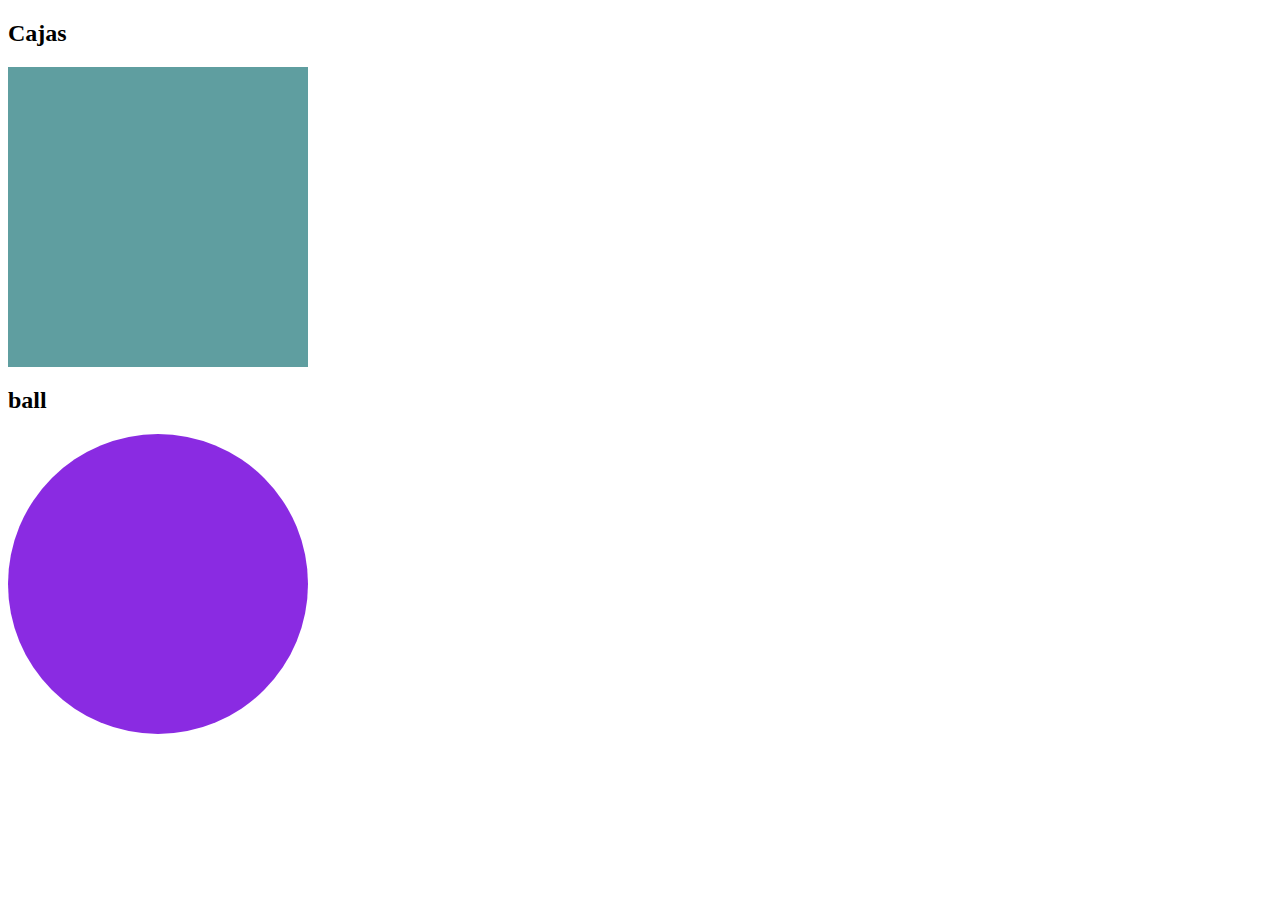
<file: semana3/dia6/index.html>
<!DOCTYPE html>
<html lang="es">
<head>
    <meta charset="UTF-8">
    <meta name="viewport" content="width=device-width, initial-scale=1.0">
    <link rel="stylesheet" href="./styles.css">
    <title>A nimaciones 2</title>
</head>
<body>
    
<section>
    <h2>Cajas</h2>
    <div class="box-1"></div>
    <h2>ball</h2>
    <div class="ball"></div>
</section>

</body>
</html>
</file>
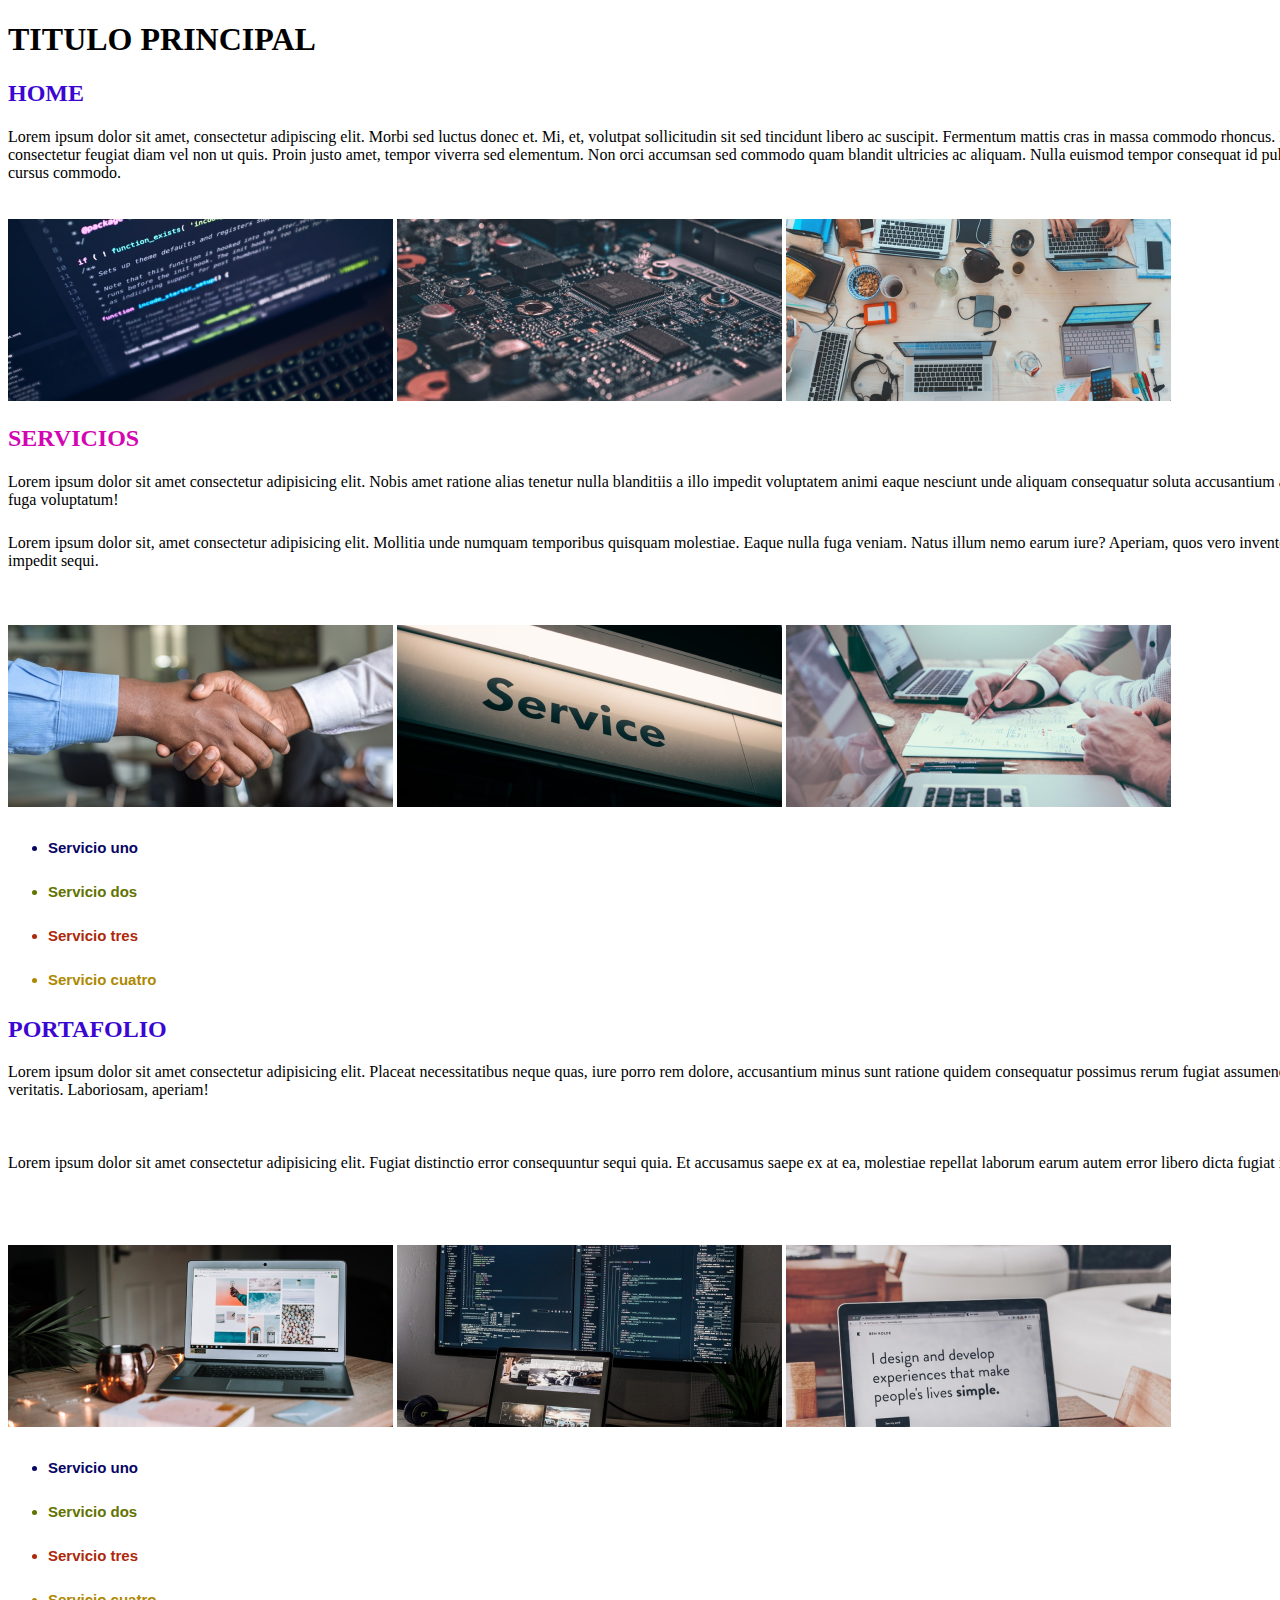
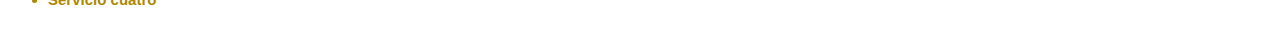
<file: semana3/dia6/Figma1/index.html>
<!DOCTYPE html>
<html lang="es">
  <head>
    <meta charset="UTF-8" />
    <meta name="viewport" content="width=device-width, initial-scale=1.0" />
    <link rel="stylesheet" href="./styles.css" />
    <title>Figma 1</title>
  </head>
  <body>
    <h1>TITULO PRINCIPAL</h1>
    <h2>HOME</h2>
    <p>
      Lorem ipsum dolor sit amet, consectetur adipiscing elit. Morbi sed luctus
      donec et. Mi, et, volutpat sollicitudin sit sed tincidunt libero ac
      suscipit. Fermentum mattis cras in massa commodo rhoncus. Metus felis
      consectetur feugiat diam vel non ut quis. Proin justo amet, tempor viverra
      sed elementum. Non orci accumsan sed commodo quam blandit ultricies ac
      aliquam. Nulla euismod tempor consequat id pulvinar in cursus commodo.
    </p>
    <div>
      <img class="img-1" src="./Rectangle 2.png" alt="" />
      <img class="img-2" src="./Rectangle 3.png" alt="" />
      <img class="img-3" src="./Rectangle 4.png" alt="" />
    </div>
    <section>
      <h2 class="h-2">SERVICIOS</h2>
      <p class="section-p">
        Lorem ipsum dolor sit amet consectetur adipisicing elit. Nobis amet
        ratione alias tenetur nulla blanditiis a illo impedit voluptatem animi
        eaque nesciunt unde aliquam consequatur soluta accusantium assumenda,
        fuga voluptatum!
      </p>
      <p>
        Lorem ipsum dolor sit, amet consectetur adipisicing elit. Mollitia unde
        numquam temporibus quisquam molestiae. Eaque nulla fuga veniam. Natus
        illum nemo earum iure? Aperiam, quos vero inventore atque impedit sequi.
      </p>
      <div>
        <img class="div-img1" src="./Rectangle 5.png" alt="" />
        <img class="div-img2" src="./Rectangle 6.png" alt="" />
        <img class="div-img3" src="./Rectangle 7.png" alt="" />
      </div>
    </section>

    <div class="container">
      <ul>
        <li class="li1">Servicio uno</li>
        <li class="li2">Servicio dos</li>
        <li class="li3">Servicio tres</li>
        <li class="li4">Servicio cuatro</li>
      </ul>
    </div>
    <section>
      <h2 class=" porta">PORTAFOLIO</h2>
      <p>
        Lorem ipsum dolor sit amet consectetur adipisicing elit. Placeat
        necessitatibus neque quas, iure porro rem dolore, accusantium minus sunt
        ratione quidem consequatur possimus rerum fugiat assumenda quam
        veritatis. Laboriosam, aperiam!
      </p>
      <p>
        Lorem ipsum dolor sit amet consectetur adipisicing elit. Fugiat
        distinctio error consequuntur sequi quia. Et accusamus saepe ex at ea,
        molestiae repellat laborum earum autem error libero dicta fugiat id.
      </p>

      <div>
        <img src="./Rectangle 8.png" alt="">
        <img src="./Rectangle 9.png" alt="">
        <img src="./Rectangle 10.png" alt="">
      </div>
    </section>

    <div class="div-final">
        <ul>
            <li class="li-1">Servicio uno</li>
            <li class="li-2">Servicio dos</li>
            <li class="li-3">Servicio tres</li>
            <li class="li-4">Servicio cuatro</li>
          </ul>
    </div>
  </body>
</html>
</file>
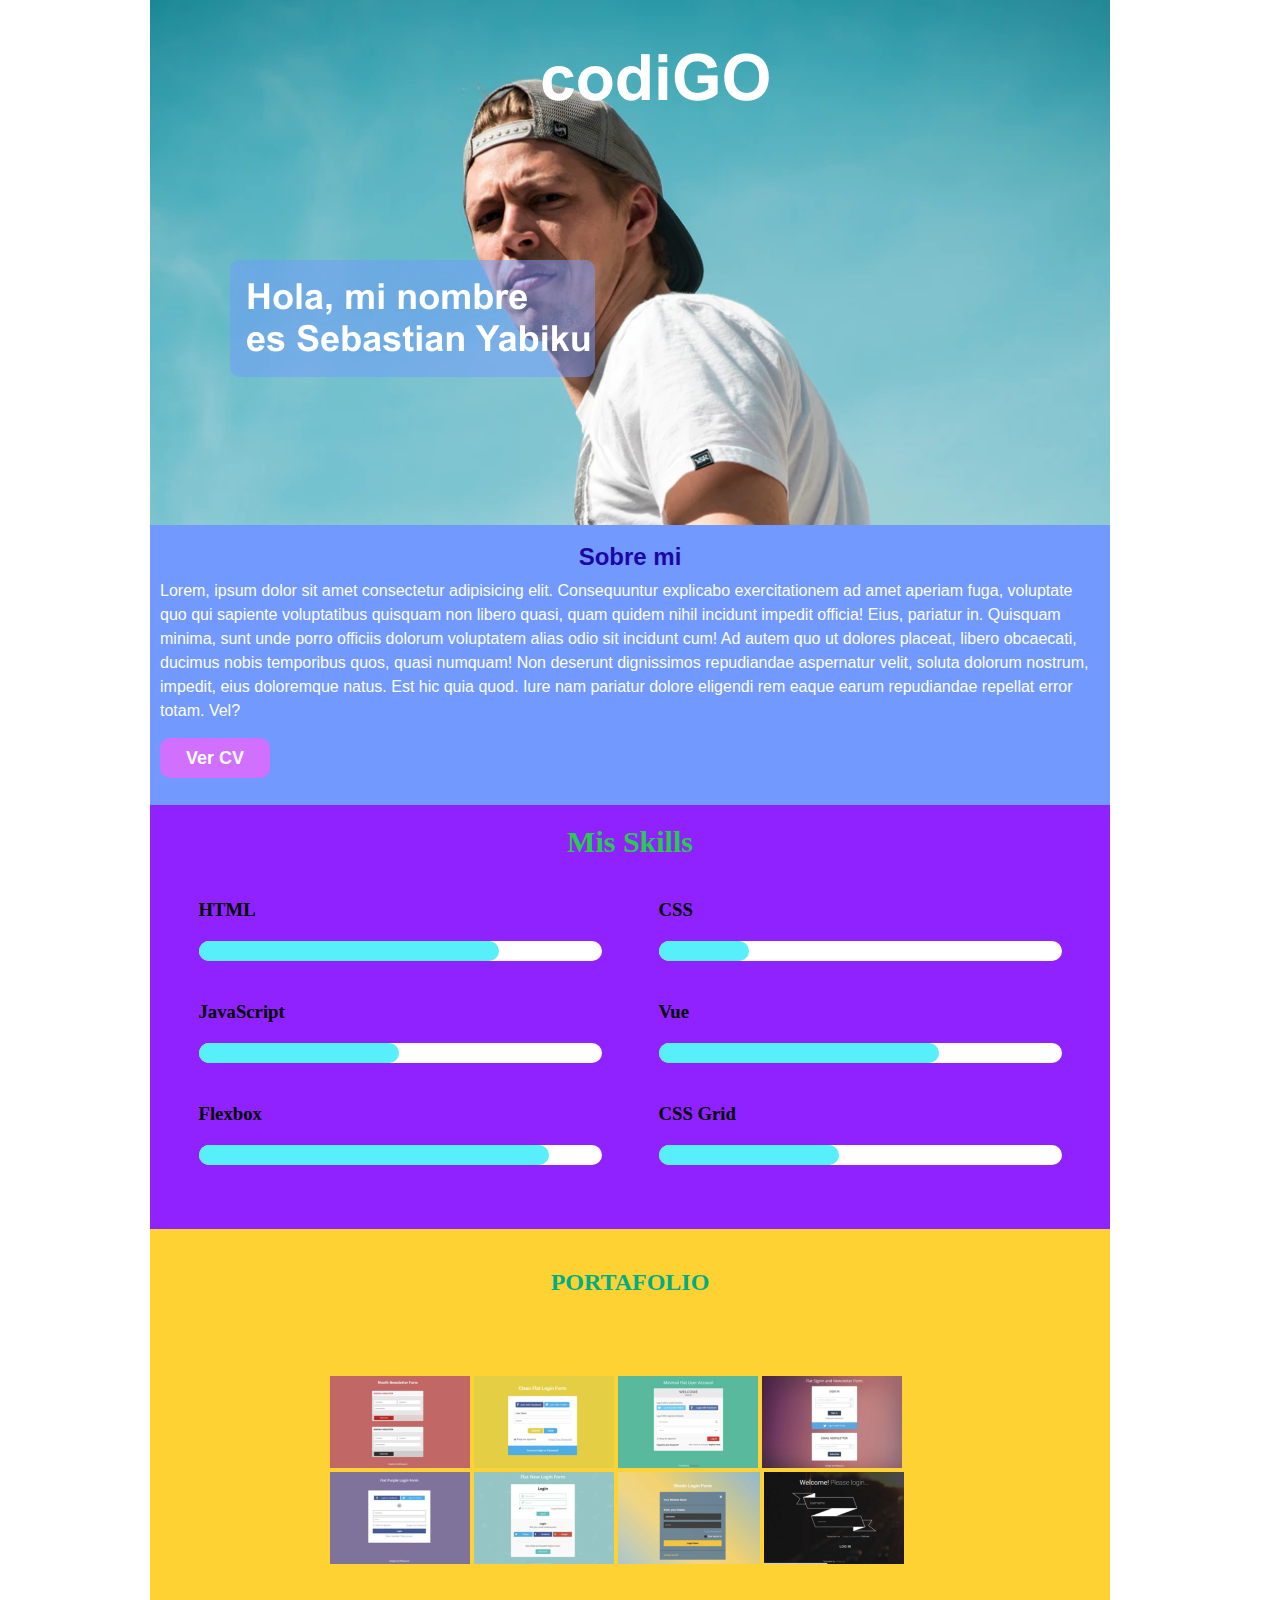
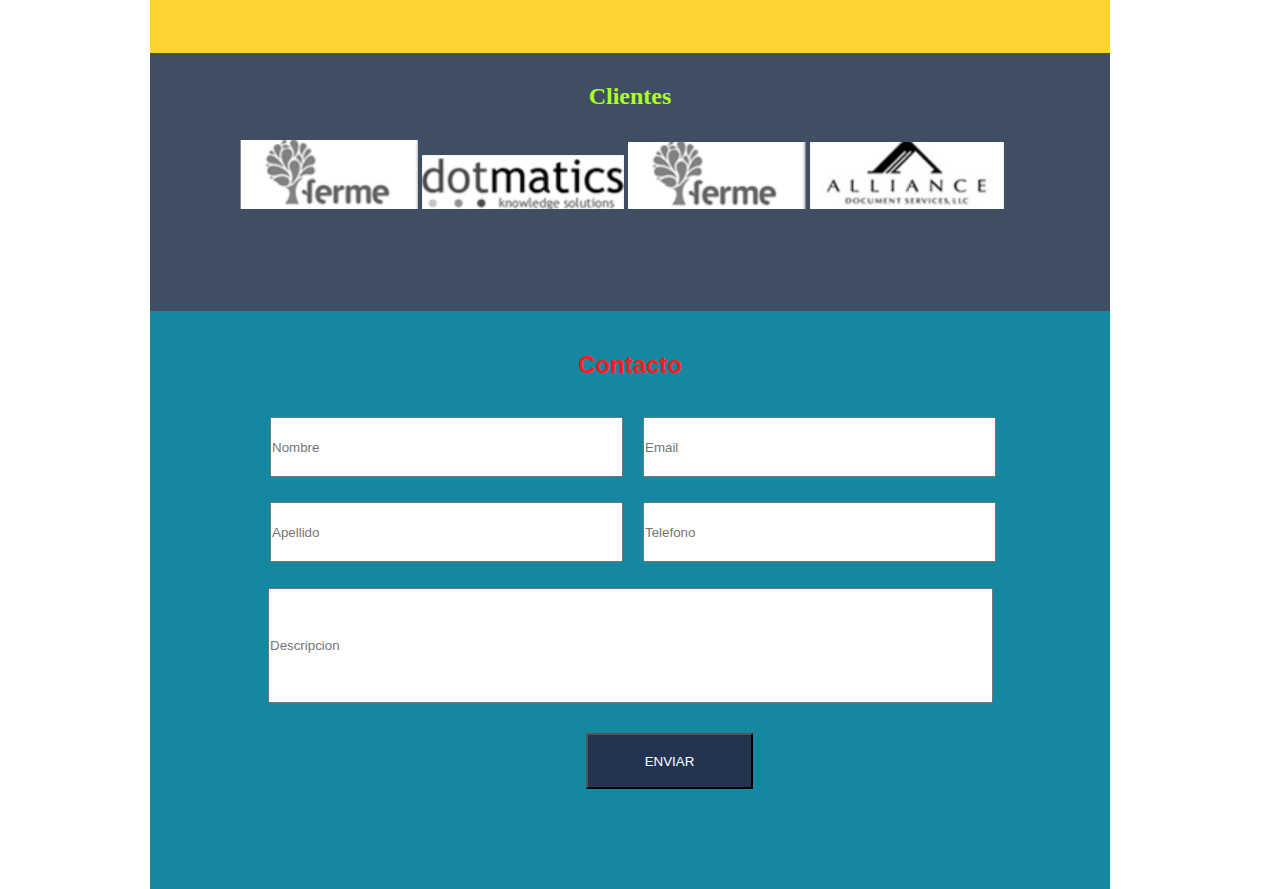
<file: semana3/dia6/figma2/index.html>
<!DOCTYPE html>
<html lang="es">
  <head>
    <meta charset="UTF-8" />
    <meta name="viewport" content="width=device-width, initial-scale=1.0" />
    <link rel="stylesheet" href="./styles.css" />
    <title>Figma 2</title>
  </head>

  <body>
    <section class="container-general">

      <div class="div-1">
        <img class="img-1" src="./img/Mask Group.png" alt="" />
        <img class="img-codigo" src="./img/codiGO.png" alt="" />
        <img class="img-name" src="./img/BANNER.png" alt="" />
      </div>

      <div class="div2-text">
        <h2 class="h2-1">Sobre mi</h2>
        <p>
          Lorem, ipsum dolor sit amet consectetur adipisicing elit. Consequuntur
          explicabo exercitationem ad amet aperiam fuga, voluptate quo qui
          sapiente voluptatibus quisquam non libero quasi, quam quidem nihil
          incidunt impedit officia! Eius, pariatur in. Quisquam minima, sunt
          unde porro officiis dolorum voluptatem alias odio sit incidunt cum! Ad
          autem quo ut dolores placeat, libero obcaecati, ducimus nobis
          temporibus quos, quasi numquam! Non deserunt dignissimos repudiandae
          aspernatur velit, soluta dolorum nostrum, impedit, eius doloremque
          natus. Est hic quia quod. Iure nam pariatur dolore eligendi rem eaque
          earum repudiandae repellat error totam. Vel?
        </p>
        <button>Ver CV</button>
      </div>

       <section class="section-container">
         <h2>Mis Skills</h2>

         <div class="container-lenguajes">

          <div class="container-left">
            <div class="card">
              <h3>HTML</h3>
              <div class="barra1">
                <div></div>
              </div>
            </div>

            <div class="card">
              <h3>JavaScript</h3>
              <div class="barra1">
                <div class="interno1"></div>
              </div>
            </div>

            <div class="card">
              <h3>Flexbox</h3>
              <div class="barra1">
                <div class="interno2"></div>
              </div>
            </div>
          </div>

          <div class="container-right">
            <div class="card">
              <h3>CSS</h3>
              <div class="barra1">
                <div class="interno4"></div>
              </div>
            </div>

            <div class="card">
              <h3>Vue</h3>
              <div class="barra1">
                <div class="interno5"></div>
              </div>
            </div>

            <div class="card">
              <h3>CSS Grid</h3>
              <div class="barra1">
                <div class="interno6"></div>
              </div>
            </div>

          </div>
         </div>
       </section>
      </div>

      <section class="section-portafolio">
        <h2>PORTAFOLIO</h2> 
        <div class="container-img">
          <img src="./img/logos/image (1).png" alt="">
          <img src="./img/logos/image (2).png" alt="">
          <img src="./img/logos/image (3).png" alt="">
          <img src="./img/logos/image (4).png" alt="">
          <img src="./img/logos/image (5).png" alt="">
          <img src="./img/logos/image (6).png" alt="">
          <img src="./img/logos/image (7).png" alt="">
          <img src="./img/logos/image (8).png" alt="">
        </div>

      </section>

      <section class="container-clientes">
        <h2>Clientes</h2>
        <div class="clientes-img">
          <img src="./img/logos/image (9).png" alt="">
          <img src="./img/logos/image (10).png" alt="">
          <img src="./img/logos/image (11).png" alt="">
          <img src="./img/logos/image (12).png" alt="">
        </div>
      </section>

      <section class="section-formulario">
        <h2>Contacto</h2>
        <form action="">
       <div class="container3">
         <div class="left">
           <input type="text" name="nombre" placeholder="Nombre">
           <input type="text" name="apellido" placeholder="Apellido">
          </div>

         <div class="right">
           <input type="text" name="email" placeholder="Email">
           <input type="number" name="number" placeholder="Telefono">
         </div>
        </div>
        <input class="descripcion" type="text" name="textarea" placeholder="Descripcion">
       <br>
        <button>ENVIAR</button>
        </form>
       
      </section>

    </section>
  </body>
</html>
</file>
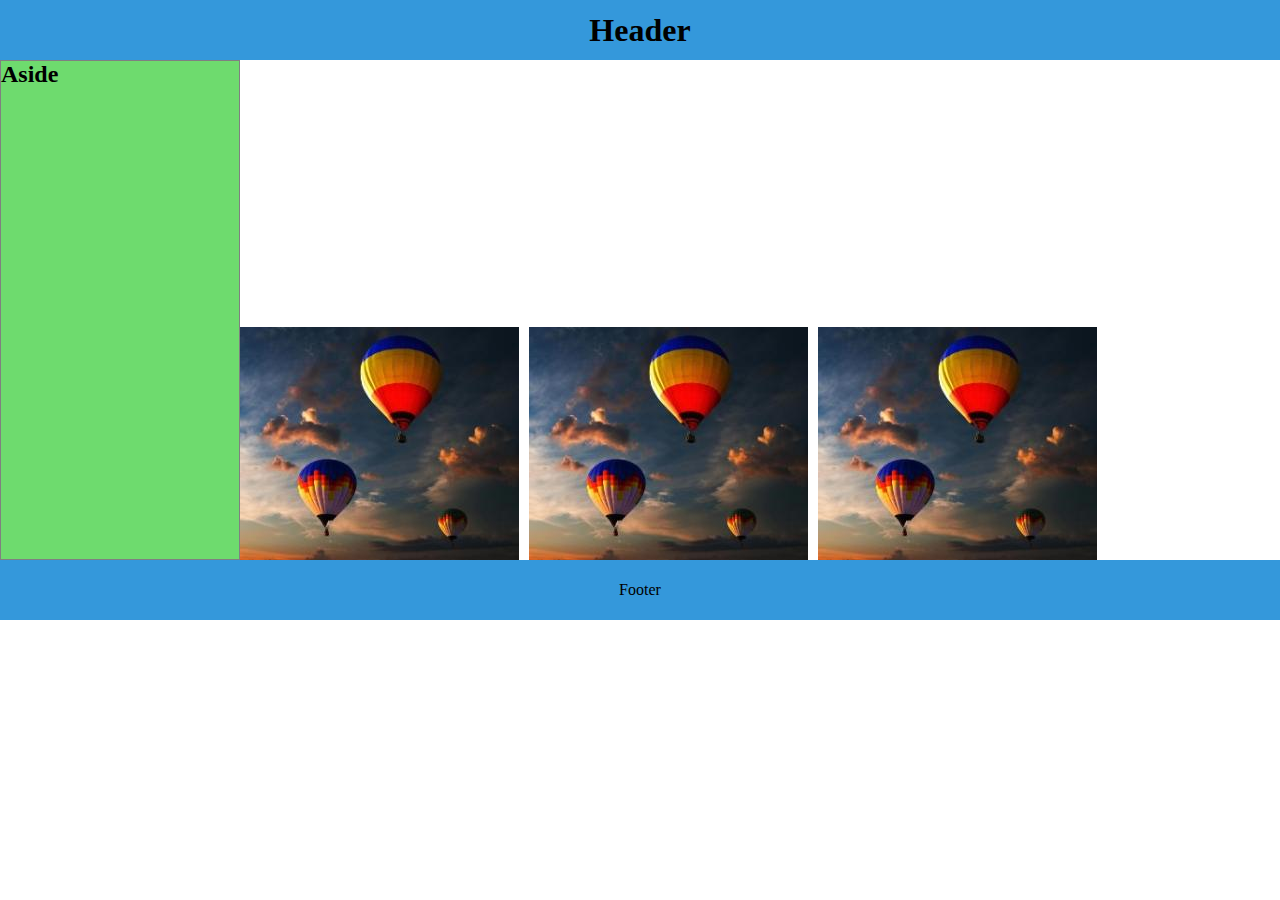
<file: semana3/dia1/01-index.html>
<!DOCTYPE html>
<html lang="es">
<head>
    <meta charset="UTF-8">
    <meta name="viewport" content="width=device-width, initial-scale=1.0">
    <link rel="stylesheet" href="./01-styles.css">
    <title>Practicas </title>
</head>
<body>
    
<header>
    <h1>Header</h1>
</header>
<main>
    <aside>
        <h2>Aside</h2>
    </aside>
    <article>
        <img src="globos.jpg" alt="">
        <img src="globos.jpg" alt="">
        <img src="globos.jpg" alt="">
    </article>
</main>
<footer>Footer</footer>
</body>
</html>
</file>
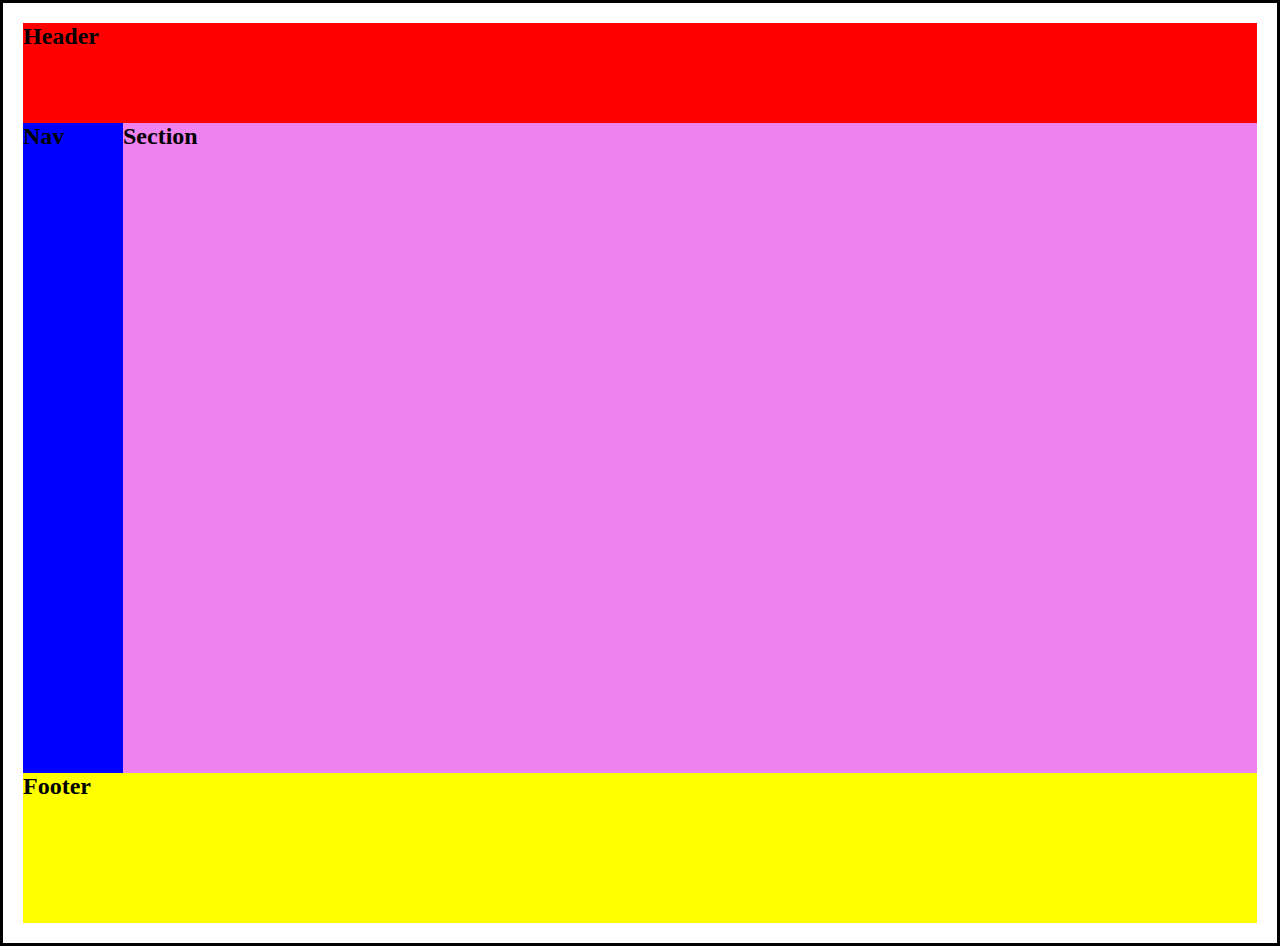
<file: semana3/dia3/01-index.html>
<!DOCTYPE html>
<html lang="es">
  <head>
    <meta charset="UTF-8" />
    <meta name="viewport" content="width=device-width, initial-scale=1.0" />
    <link rel="stylesheet" href="./01-styles.css" />
    <title>Document</title>
  </head>

  <body class="grid-container">
    <!--<h1>Utilizando GRID</h1>-->
    <header class="header">
        <h2>Header</h2>
    </header>
    <nav class="nav">
        <h2>Nav</h2>
    </nav>
    <!--<aside class="aside">
        <h2>Aside</h2>
    </aside>-->
    <section class="section">
        <h2>Section</h2>
    </section>
    <footer class="footer">
        <h2>Footer</h2>
    </footer>

  </body>
</html>
</file>
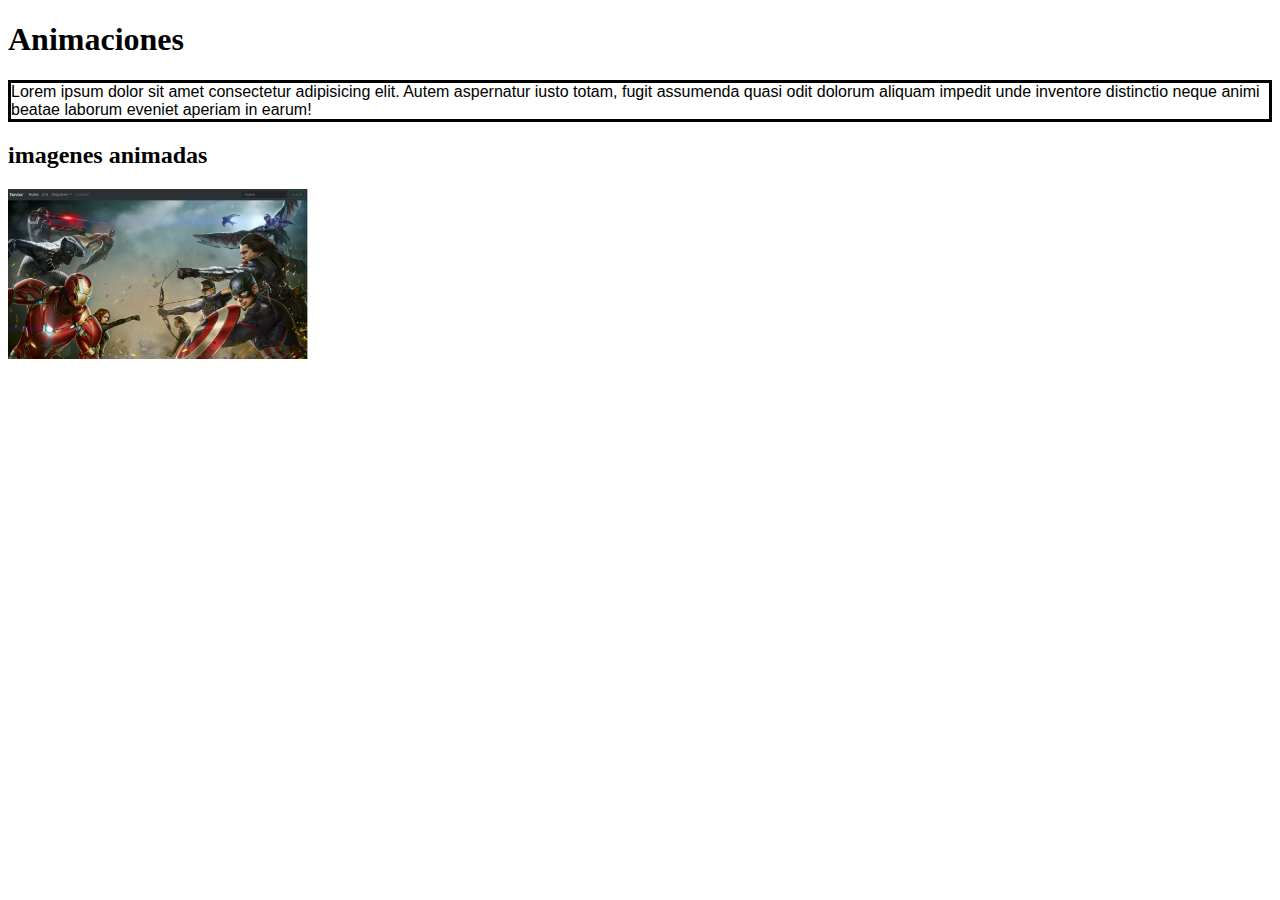
<file: semana3/dia5/animaciones/animaciones.html>
<!DOCTYPE html>
<html lang="en">
  <head>
    <meta charset="UTF-8" />
    <meta name="viewport" content="width=device-width, initial-scale=1.0" />
    <link rel="stylesheet" href="./animaciones.css">
    <title>Aminaciones</title>
  </head>
  <body>
    <section>
      <h1>Animaciones</h1>
      <p class="text-animado">
        Lorem ipsum dolor sit amet consectetur adipisicing elit. Autem
        aspernatur iusto totam, fugit assumenda quasi odit dolorum aliquam
        impedit unde inventore distinctio neque animi beatae laborum eveniet
        aperiam in earum!
      </p>
      <h2>imagenes animadas</h2>
      <img class="img-animada" src="./image.png" alt="">
    </section>
  </body>
</html>
</file>
<file: semana3/dia6/styles.css>
.box-1 {
width: 300px;
height: 300px;
background-color: cadetblue;
background-image: url(https://www.google.com/url?sa=i&url=https%3A%2F%2Fwww.metroworldnews.com%2Fhub%2Fentretenimiento%2F2020%2F12%2F01%2Fgal-gadot-fue-miss-israel%2F&psig=AOvVaw0H_z2-tshSIc2WK8nZYcBA&ust=1690123076453000&source=images&cd=vfe&opi=89978449&ved=0CBEQjRxqFwoTCNjipqDFooADFQAAAAAdAAAAABAD);

animation-name: box-animation;
animation-duration: 5s;
animation-iteration-count: infinite;
}

.box-1:hover {
box-shadow: 3px 3px 3px black;
}

@keyframes box-animation {
    0%{
        background-color: darkgray;
    }
    25%{
        background-color: chocolate;
    }
    50%{
        background-color: darkorchid;
    }
    75%{
        background-color: mediumvioletred;
    }
    100%{
        background-color: lightskyblue;
    }
}

.ball {
    width: 300px;
    height: 300px;
    background-color: blueviolet;
    border-radius: 50%;

    animation-name: bal-1;
    animation-duration:.8s;
    animation-iteration-count: infinite;
}

@keyframes bal-1{
    from{
        transform: translateY(0px);
    }to{
        transform: translateY(-125%);
    }

}
</file>
<file: semana3/dia6/Figma1/styles.css>
h1 {
    width: 315px;
    height: 37px;
    top: 71px;
    left: 549px;

}


h2 {
    color: #3B06D2;
    width: 162px;
    height: 28px;
    top: 578px;
    left: 38px;

}

p {
    width: 1367px;
    height: 75px;
    top: 209px;
    left: 33px;
}

.h-2 {
    width: 133px;
    height: 28px;
    top: 165px;
    left: 33px;
    color: #D206B2;

}

.img-1{
    width: 385px;
    height: 182px;
    top: 330px;
    left: 38px   
}

.img-2 {
    width: 385px;
    height: 182px;
    top: 330px;
    left: 453px;
}

.img-3 {
    width: 385px;
    height: 182px;
    top: 330px;
    left: 868px;
}


.section-p {
    width: 1367px;
    height: 45px;
    top: 622px;
    left: 38px;

}

.div-img1 {
    width: 385px;
    height: 182px;
    top: 843px;
    left: 43px;
    
}

.div-img2 {
    width: 385px;
    height: 182px;
    top: 843px;
    left: 458px;
    
}

.div-img3 {
    width: 385px;
    height: 182px;
    top: 843px;
    left: 873px;
    
}

.container {
    width: 150px;
    height: 170px;
    top: 1075px;
    left: 49px;
}


.li1{
    color:  #060564;
}

.li2{
    color: #637300;
}

.li3{
    color:  #AE280B;
}

.li4{
    color: #AE8800;
}


.conta {
    width: 156px;
    height: 28px;
    top: 1301px;
    left: 38px;
    color: #AAD206;

}

ul {
    font-family: Arial;
    font-size: 15px;
    font-weight: 700;
    line-height: 44px;
    letter-spacing: 0em;
    text-align: left;
}

.li-1{
    color:  #060564;
}

.li-2{
    color: #637300;
}

.li-3{
    color:  #AE280B;
}

.li-4{
    color: #AE8800;
}



.div-final {
    width: 158px;
    height: 176px;
    top: 1798px;
    left: 49px;
}
</file>
<file: semana3/dia6/figma2/styles.css>
* {
    margin: 0;
    padding: 0;
    box-sizing: border-box;
}

.container-general {
    max-width: 980px;
    margin: auto;
}

h1{
    font-weight: bold;
    text-align: center;
}

.div-1 {
    position: relative;
}

.img-1 {
    display: block;
    align-items: flex-end;
}

.img-name{
    position: absolute;
    top: 90px;
    left: 20px;
    margin: 170px 0 0 60px;
}

.img-codigo {
    position: absolute;
    top: 10%;
    left: 40%;  
}

.div2-text {
    font-family: Arial;
    line-height: 24px;
    background: #7299FE;
    height: 280px;
    width: 960px;
    color: #fff;
    padding: 10px;
}

.h2-1 {
    text-align: center;
    color: #1D06A7;
    margin: 10px; 
}

.div2-text button {
    background-color: #D16FFF;
    width: 110px;
    height: 40px;
    border: #D16FFF;
    border-radius: 10px;
    color: #fff;
    margin-top: 15px;
    font-size: 18px;
    font-weight: 600;
}

.section-container {
    background-color: #9022FF;
    width: 960px;
    height: 424px;
    top: 949px;
    padding: 20px;
}

.section-container h2 {
    color: #26CC4B;
    text-align: center;
    font-weight: 800;
    font-size: 30px;
}

.container-lenguajes {
    display: flex;
    justify-content: space-around;
    height: 400px;
}

.card {
    margin: 40px 0 ;
}

.card h3 {
    margin-bottom: 20px;
}

.barra1 {
    background-color: #fff;
    width: 403px;
    height: 20px;
    border-radius: 10px;
}

.barra1 div {
    background-color: #57EFF9;
    width: 300px;
    height: 20px;
    border-radius: 10px;
}

.barra1 .interno1 {
    background-color: #57EFF9;
    width: 200px;
    height: 20px;
    border-radius: 10px;
}

.barra1 .interno2 {
    background-color: #57EFF9;
    width: 350px;
    height: 20px;
    border-radius: 10px;
}

.barra1 .interno4 {
    background-color: #57EFF9;
    width: 90px;
    height: 20px;
    border-radius: 10px;
}


.barra1 .interno5 {
    background-color: #57EFF9;
    width: 280px;
    height: 20px;
    border-radius: 10px;
}

.barra1 .interno6 {
    background-color: #57EFF9;
    width: 180px;
    height: 20px;
    border-radius: 10px;
}


.section-portafolio {
    background-color: #FFD233;
    width: 960px;
    height: 424px;
}

.section-portafolio h2 {
    text-align: center;
    color: #00AD84;
    padding: 40px;
}

.container-img {
    width: 600px;
    margin: auto;
    margin-top: 40px;
}

.container-clientes {
    background-color: #3F4E62;
    width: 960px;
    height: 258px;
}

.container-clientes h2 {
    color: #ADFF28;
    text-align: center;
    padding: 30px;
}

.clientes-img {
 height: 150px;
 margin: 0 90px 0 ;
}



.section-formulario {
    background-color: #1687A0;
    width: 960px;
    height: 578px;
    padding: 40px;
}

.section-formulario h2 {
    height: 41px;
    color: #FF1B1B;
    text-align: center;
    font-weight: 800;
    font-family: Arial;
}

.container3 {
    display: flex;
    width: 720px;
    height: 160px;
    justify-content: space-around;
    margin: auto;
    gap: 20px;
}

.container3 input:nth-child(1) {
    margin-top: 25px;
    width: 353px;
    height: 60px;
}

.container3 input:nth-child(2) {
    margin-top: 25px;
    width: 353px;
    height: 60px;
}

.container3 input:nth-child(3) {
    margin-top: 25px;
    width: 353px;
    height: 60px;
}

.container3 input:nth-child(4) {
    margin-top: 25px;
    width: 353px;
    height: 60px;
}

.descripcion {
    width: 725px;
    height: 115px;
    margin: 36px 0 0 78px;
}


.section-formulario button {
    background-color: #233451;
    width: 167px;
    height: 56px;
    color: #fff;
    margin: 30px  396px;
}
</file>
<file: semana3/dia1/01-styles.css>
:root {
    --primaryColor:#3498db ; 
    --secundaryColor: #6edb6e;
}

* {
    margin: 0;
    padding: 0;
    box-sizing: border-box;
}

header, 
footer {
    height: 60px;
    background-color: var(--primaryColor);
    display: flex;
    align-items: center;
    justify-content: center;
}

h1 {
    font-weight: 800;
}

main {
    height: 500px; 
    display: flex; 
    min-height: calc(100% - 120px);
}

aside {
    border: 1px solid gray;
    width: 240px;
    background-color: var(--secundaryColor);
}

article {
    flex: 1;
    display: flex;
    align-items: end;
    gap: 10px;
}

img {
    max-width: calc(calc(100% - 20px)/ 3);

}
</file>
<file: semana3/dia3/01-styles.css>
*{
    margin: 0;
    padding: 0;
}

body {
    font-family: Georgia, "Times New Roman", Times, serif;
  }
  
  .grid-container {
    height: 100vh;
    display: grid;
    padding: 20px;
    border: solid;
    
    grid-template-columns: 100px auto;
  
    grid-template-rows: 100px auto 150px;
  
    grid-template-areas:
      "cabeza cabeza "
      "navbar section "
      "footer footer ";
  }
  
  .header {
    background-color: red;
    grid-area: cabeza;
  }
  .nav {
    background-color: blue;
    grid-area: navbar;
}
.aside {
  background-color: brown;
  grid-area: sidebar;
}
  .section {
    background-color: violet;
    grid-area: section;
  }
  .footer {
    background-color: yellow;
    grid-area: footer;
  }
</file>
<file: semana3/dia5/animaciones/animaciones.css>
.text-animado {
    font-family: Verdana, Geneva, Tahoma, sans-serif;
    border: solid;

    animation-name: texto-volador;
    animation-duration: 10s;
    animation-iteration-count: infinite;
}

@keyframes texto-volador {
    from{
        margin-left: 100%;
        width: 350px;
        background-color: grey;
        border: none;
    }
    to{
        margin-left: -100%;
        background-color: cornflowerblue;
        color: darkslategrey;
    }
}

.img-animada{
    animation-name: img-resize;
    animation-duration:5s;
    animation-iteration-count: infinite;
}

img { 
    width: 300px;
}

@keyframes img-resize {
    from{
        border-color: solid green;
        border-radius: 20px;
        width: 500px;
        height: 500px;
    }
    to{
        border-radius: 50%;
        width: 100px;
    }
}
</file>
